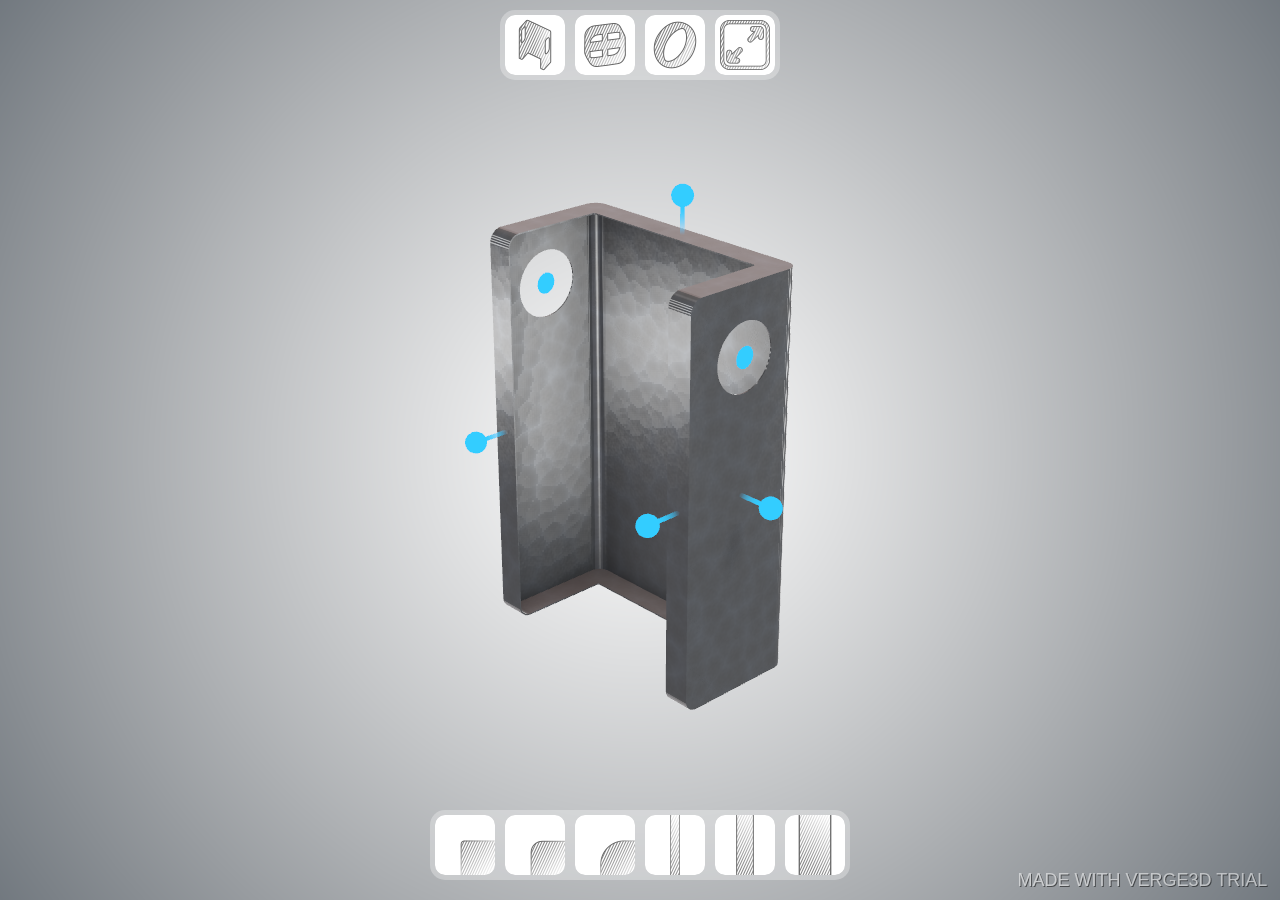
<file: Examples/parametric_models/index.html>
<!DOCTYPE html>
<html lang="en">
    <head>
        <meta charset="utf-8">
        <meta http-equiv="X-UA-Compatible" content="IE=edge">
        <meta name="description" content="">
        <meta name="author" content="">
        <title>Parametric Modeling Experience Powered by WebGL Technology</title>

        <!-- Search Engines -->
        <meta name="description" content="Parametric modeling demo featuring WebGL morphing. Created in Verge3D for Blender without a single line of code.">
        <!-- Twitter -->
        <meta name="twitter:card" content="summary">
        <meta name="twitter:title" content="Parametric Modeling Experience Powered by WebGL Technology">
        <meta name="twitter:description" content="Parametric modeling demo featuring WebGL morphing. Created in Verge3D for Blender without a single line of code.">
        <meta name="twitter:image:src" content="https://cdn.soft8soft.com/images/parametric_models.jpg">
        <!-- Open Graph -->
        <meta property="og:title" content="Parametric Modeling Experience Powered by WebGL Technology">
        <meta property="og:description" content="Parametric modeling demo featuring WebGL morphing. Created in Verge3D for Blender without a single line of code.">
        <meta property="og:image" content="https://cdn.soft8soft.com/images/parametric_models.jpg">
        <meta property="og:type" content="website">

        <link href="interface.css" rel="stylesheet" type="text/css">
        <link href="images/favicon.png" rel="shortcut icon" type="image/x-icon">
    </head>
    <body>
        <iframe src="parametric_models.html" id="appliccation" style="position: absolute; display: block; width: 100%; height: 100%; overflow: hidden; border: 0 solid; border-radius: 0; margin: 0; left: 0; top: 0; z-index: 1; float: none; clear: both;" data-pg-name="Application Window"></iframe>
        <div class="mechanism-part-panel" id="mech_part_panel" data-pg-name="Mechanism Part Panel">
            <button class="ring-button-core ring-button-4" id="button_mech_1"></button>
            <button class="ring-button-core ring-button-5" id="button_mech_2"></button>
            <button class="ring-button-core ring-button-6" id="button_mech_3"></button>
            <button class="ring-button-core ring-button-7" id="button_mech_4"></button>
            <button class="ring-button-core ring-button-8" id="button_mech_5"></button>
            <button class="ring-button-core ring-button-9" id="button_mech_6"></button>
        </div>
        <div id="ring_panel" class="ring-panel" data-pg-name="Ring Panel">
            <button class="ring-button-core ring-button-1" id="button_ring_1"></button>
            <button class="ring-button-core ring-button-2" id="button_ring_2"></button>
            <button class="ring-button-core ring-button-3" id="button_ring_3"></button>
        </div>
        <div class="shelf-panel" data-pg-name="Shelf Panel" id="shelf_panel">
            <button class="ring-button-core button-ring-10" id="button_shelf_1"></button>
            <button class="ring-button-core button-ring-11" id="button_shelf_2"></button>
        </div>
        <div class="model-desk-palen-small" id="model_desk_small" data-pg-name="Model Desk Small">
            <button class="ring-button-core button-desk-1" id="button_desk_1"></button>
            <button class="ring-button-core button-desk-2" id="button_desk_2"></button>
            <button class="ring-button-core button-desk-3" id="button_desk_3"></button>
            <button class="ring-button-core button-desk-4" id="button_desk_fullscreen"></button>
        </div>
        <div class="models-desk-div" id="models_desk" data-pg-name="Models Desk">
            <div class="models-list-central-div">
                <div class="models-list">
                    <img src="images/mechanism.png" class="model-button" style="background-position: center center;" id="models_mech"/>
                    <img src="images/shelf.png" class="model-button" style="background-position: center center;" id="models_shelf"/>
                    <img src="images/ring.png" class="model-button" style="background-position: center center;" id="models_ring"/>
                </div>
            </div>
        </div>
        <div class="preloader-div" id="preloader_div" data-pg-name="Preloader">
            <div class="preloader-center-div">
                <div class="preloader-percentage" id="preloader_percentage" data-pg-name="Percentage">0%</div>
            </div>
        </div>
    </body>
</html>
</file>
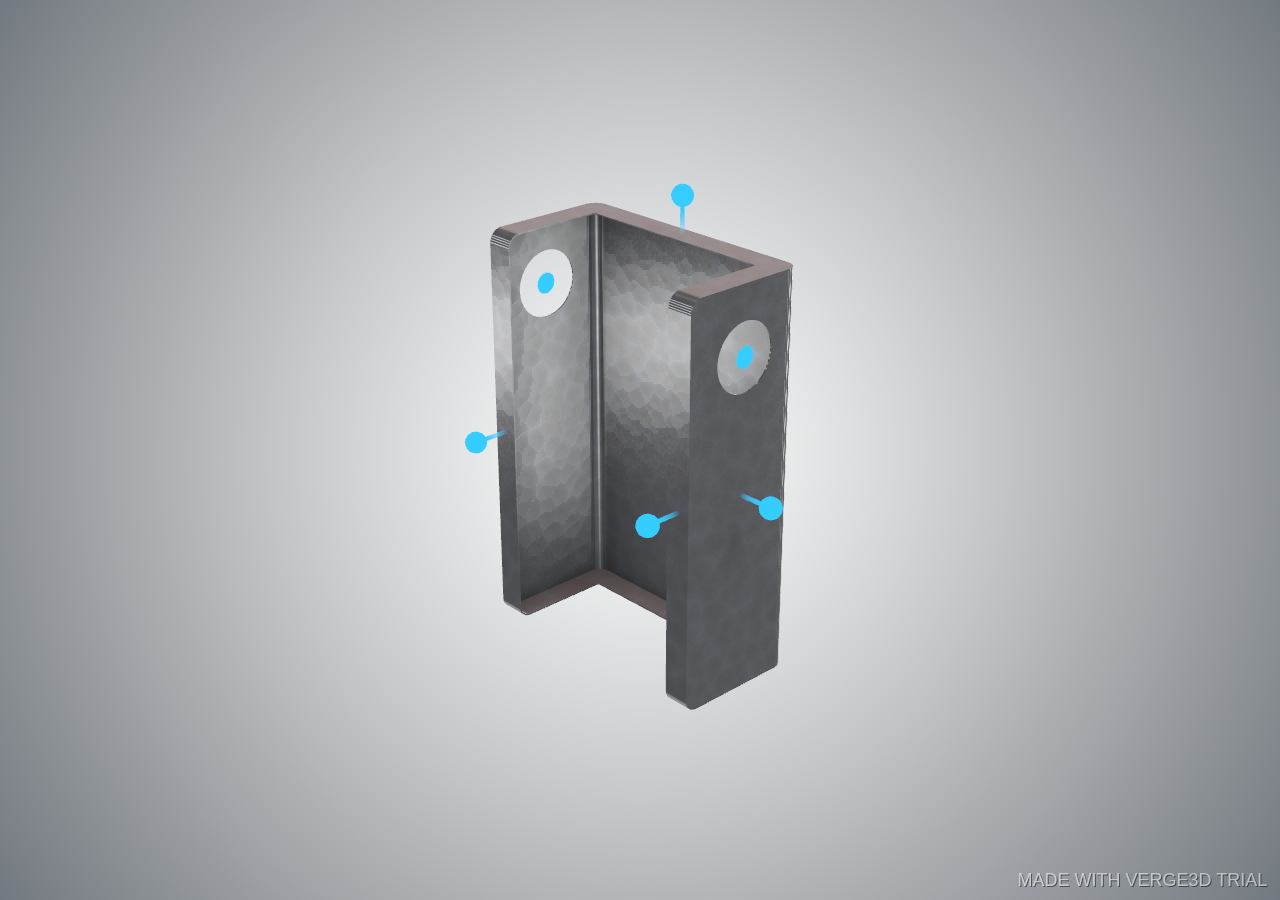
<file: Examples/parametric_models/parametric_models.html>
<!DOCTYPE html>
<!-- __V3D_PUZZLES__ - enable Puzzles button in the App Manager -->
<!-- __V3D_TEMPLATE__ - template-based file; delete this line to prevent this file from being updated -->
<html lang="en">
<head>
  <title>Verge3D Web Interactive</title>
  <meta charset="utf-8">
  <meta name="viewport" content="width=device-width, user-scalable=no, minimum-scale=1.0, maximum-scale=1.0">

  <!-- Search Engines -->
  <meta name="description" content="Interactive 3D Web application made with Verge3D. Immerse yourself in amazing graphics experience offered by state-of-the WebGL and HTML5 technologies.">
  <!-- Twitter -->
  <meta name="twitter:card" content="summary">
  <meta name="twitter:title" content="Verge3D Web Interactive">
  <meta name="twitter:description" content="Interactive 3D Web application made with Verge3D. Immerse yourself in amazing graphics experience offered by state-of-the WebGL and HTML5 technologies.">
  <meta name="twitter:image:src" content="https://cdn.soft8soft.com/images/player_socials.jpg">
  <!-- Open Graph -->
  <meta property="og:title" content="Verge3D Web Interactive">
  <meta property="og:description" content="Interactive 3D Web application made with Verge3D. Immerse yourself in amazing graphics experience offered by state-of-the WebGL and HTML5 technologies.">
  <meta property="og:image" content="https://cdn.soft8soft.com/images/player_socials.jpg">
  <meta property="og:type" content="website">

  <meta name="generator" content="Verge3D 3.2.0">

  <!-- favicons -->
  <link rel="apple-touch-icon" sizes="180x180" href="media/apple-touch-icon.png">
  <link rel="icon" type="image/png" sizes="32x32" href="media/favicon-32x32.png">
  <link rel="icon" type="image/png" sizes="16x16" href="media/favicon-16x16.png">
  <link rel="manifest" href="media/manifest.json">
  <link rel="mask-icon" href="media/safari-pinned-tab.svg" color="#5bbad5">
  <meta name="theme-color" content="#ffffff">


  
  <script src="v3d.js"></script>
  <script src="parametric_models.js"></script>

  <link rel="stylesheet" type="text/css" href="parametric_models.css">
</head>

<body>
  <div id="v3d-container">
    <div id="fullscreen_button" class="fullscreen-button fullscreen-open" title="Toggle fullscreen mode"></div>
  </div>
</body>

</html>
</file>
<file: Examples/parametric_models/interface.css>
body {
    margin: 0px;
    overflow: hidden;
    width: 100%;
    height: 100%;
    position: fixed;
}

/* removes tap blinking on ios devices */
.ring-size {
    width: 120px;
    height: 40px;
    padding-left: 5px;
    padding-right: 5px;
}

.ring-size-datalist {
}

.slider-div {
}

.ring-button-core {
    width: 60px;
    height: 60px;
    display: block;
    overflow: hidden;
    position: static;
    background-position: center center;
    border-radius: 10px;
    background-repeat: no-repeat;
    background-attachment: local;
    margin: 5px;
    background-size: contain;
    float: left;
    cursor: pointer;
    outline: none;
    border-style: none;
    border-color: #959595;
}

.ring-button-1 {
    background-image: url('images/button_1.png');
    border-top-style: none;
}

.ring-button-2 {
    background-image: url('images/button_2.png');
    border-style: none;
}

.ring-button-3 {
    background-image: url('images/button_3.png');
    border-style: none;
}

.models-desk-div {
    width: 100%;
    height: 100%;
    z-index: 3;
    display: block;
    float: none;
    clear: both;
    background-color: #ffffff;
    position: absolute;
}

.models-list {
    position: absolute;
    display: block;
    width: 393px;
    height: 160px;
    float: none;
    overflow: hidden;
    bottom: 0px;
    margin-left: auto;
    margin-right: -200px;
    top: auto;
    left: 0px;
    right: 0px;
    border: 1px solid #919191;
    padding-left: 3px;
    padding-right: 3px;
}

.models-list-central-div {
    width: 50%;
    height: 50%;
    position: relative;
}

.model-button {
    position: static;
    float: left;
    width: 125px;
    height: 150px;
    margin: 5px 3px;
    background-repeat: no-repeat;
    background-position: left top;
    cursor: pointer;
}

.ring-panel {
    width: 210px;
    height: 70px;
    position: absolute;
    z-index: 1;
    display: none;
    bottom: 20px;
    margin-left: auto;
    margin-right: auto;
    background-color: rgba(255, 255, 255, 0.3);
    border-radius: 15px;
    border-style: none;
    overflow: hidden;
    left: 0;
    right: 0;
    margin-top: auto;
}

.mechanism-part-panel {
    bottom: 20px;
    left: 0;
    right: 0;
    position: absolute;
    z-index: 1;
    height: 70px;
    width: 420px;
    margin-left: auto;
    margin-right: auto;
    margin-top: auto;
    background-color: rgba(255, 255, 255, 0.3);
    border-style: none;
    border-radius: 15px;
    display: none;
}

.ring-button-4 {
    background-image: url('images/button_4.png');
}

.ring-button-5 {
    background-image: url('images/button_5.png');
}

.ring-button-6 {
    background-image: url('images/button_6.png');
}

.ring-button-7 {
    background-image: url('images/button_7.png');
}

.ring-button-8 {
    background-image: url('images/button_8.png');
}

.ring-button-9 {
    background-image: url('images/button_9.png');
}

.shelf-panel {
    width: 140px;
    height: 70px;
    margin-top: auto;
    margin-left: auto;
    margin-right: auto;
    left: 0;
    right: 0;
    bottom: 20px;
    z-index: 1;
    position: absolute;
    overflow: hidden;
    border-radius: 15px;
    border-style: none;
    background-color: rgba(255, 255, 255, 0.3);
    display: none;
}

.button-ring-10 {
    background-image: url('images/button_10.png');
}

.button-ring-11 {
    background-image: url('images/button_11.png');
}

.model-desk-palen-small {
    width: 280px;
    height: 70px;
    margin-left: auto;
    margin-right: auto;
    margin-bottom: auto;
    top: 10px;
    left: 0;
    right: 0;
    background-color: rgba(255, 255, 255, 0.3);
    position: absolute;
    z-index: 1;
    display: block;
    overflow: hidden;
    border-radius: 15px;
    border-style: none;
}

.button-desk-1 {
    background-image: url('images/button_12.png');
}

.button-desk-2 {
    background-image: url('images/button_13.png');
}

.button-desk-3 {
    background-image: url('images/button_14.png');
}

.button-desk-4 {
    background-image: url('images/fullscreen_1.png');
}

.preloader-div {
    position: absolute;
    width: 100%;
    height: 100%;
    background-color: #ffffff;
    z-index: 4;
    display: block;
    overflow: hidden;
    margin: auto;
    top: 0;
    bottom: 0;
    right: 0;
    left: 0;
}

.preloader-center-div {
    width: 50%;
    height: 50%;
    position: relative;
    overflow: visible;
}

.preloader-text {
    font-family: Archivo Narrow;
    font-size: 19px;
    line-height: 2;
    width: 200px;
    height: 60x;
    right: 10px;
    bottom: 14px;
    position: static;
    margin-left: auto;
    margin-top: auto;
}

.preloader-percentage {
    font-family: ArchivoNarrowBolt;
    position: absolute;
    display: block;
    width: 80px;
    height: 30px;
    line-height: 30px;
    text-align: center;
    right: -40px;
    bottom: -14px;
    margin-left: auto;
    margin-top: auto;
    margin-right: 0px;
    padding-bottom: 0px;
    border-style: none;
    font-size: 30px;
    letter-spacing: 1px;
    font-weight: bold;
    color: #8c8c8c;
    overflow: hidden;
    clear: both;
}

@font-face {
    font-family: ArchivoNarrowBolt;
    src: url(./fonts/ArchivoNarrow-Bold.ttf);
}
</file>
<file: Examples/parametric_models/parametric_models.css>
/* __V3D_TEMPLATE__ - template-based file; delete this line to prevent this file from being updated */

body {
    margin: 0px;
    overflow: hidden;
}

#v3d-container {
    position: absolute;
    top: 0px;
    left: 0px;
    width: 100%;
    height: 100%;
}

.fullscreen-button {
    position: absolute;
    top: 5px;
    right: 5px;
    width: 50px;
    height: 50px;
    cursor: pointer;
    background-size: 100% 100%;
    display: none;
    z-index: 1;
}

.fullscreen-open {
    background-image: url('media/fullscreen_open.svg');
}

.fullscreen-close {
    background-image: url('media/fullscreen_close.svg');
}

/* removes tap blinking on ios devices */
* { -webkit-tap-highlight-color:rgba(0,0,0,0); }
</file>
